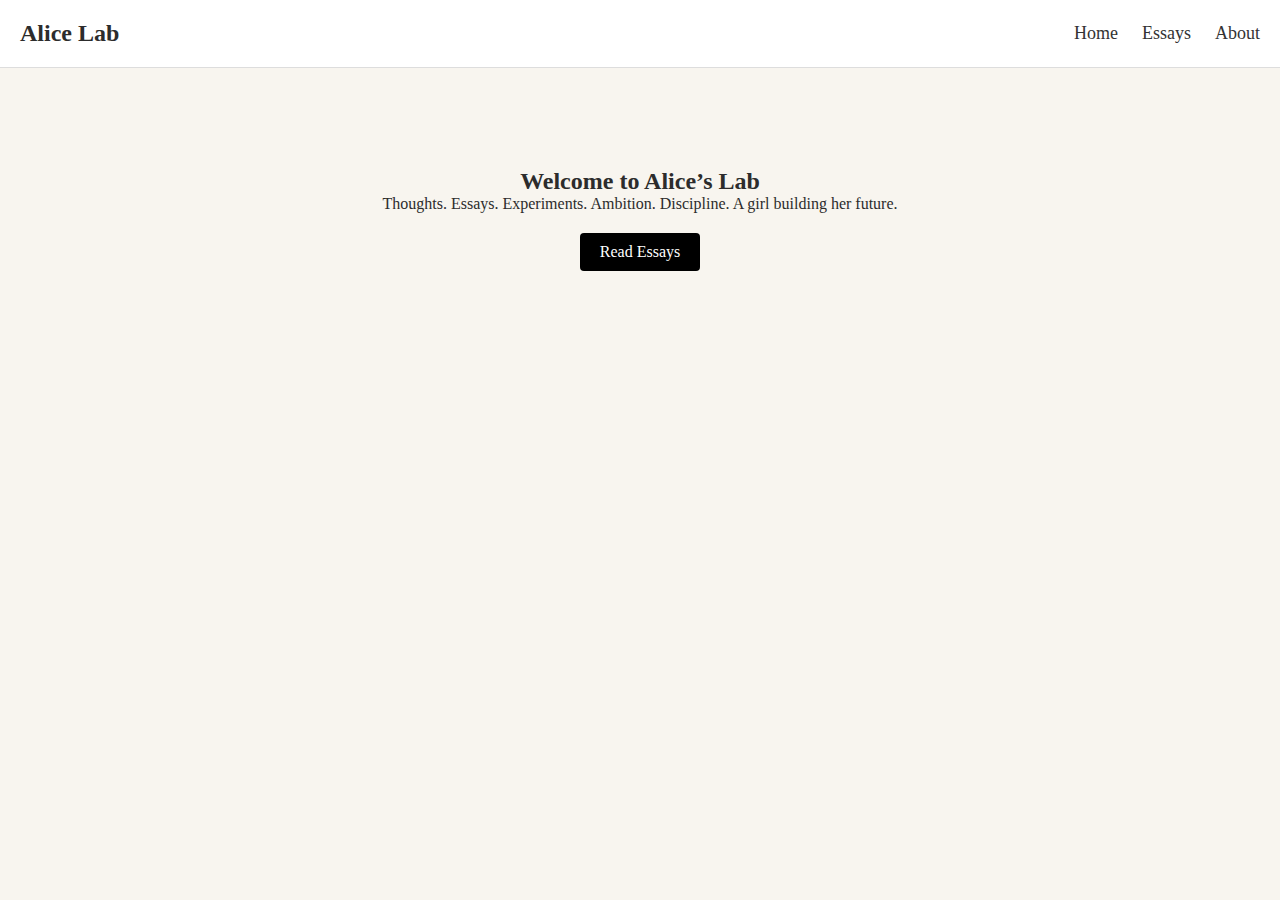
<file: Index.html>
<!DOCTYPE html>
<html lang="en">
<head>
    <meta charset="UTF-8">
    <meta name="viewport" content="width=device-width, initial-scale=1.0">
    <title>Alice De Souza — Lab</title>
    <link rel="stylesheet" href="style.css">
</head>
<body>

<header>
    <h1 class="logo">Alice Lab</h1>
    <nav id="nav-menu">
        <a href="index.html">Home</a>
        <a href="essays.html">Essays</a>
        <a href="about.html">About</a>
    </nav>

    <div id="hamburger">☰</div>
</header>

<section class="hero">
    <h2>Welcome to Alice’s Lab</h2>
    <p>Thoughts. Essays. Experiments. Ambition. Discipline. A girl building her future.</p>
    <a href="essays.html" class="button">Read Essays</a>
</section>

</body>
<script src="script.js"></script>
</html>
</file>
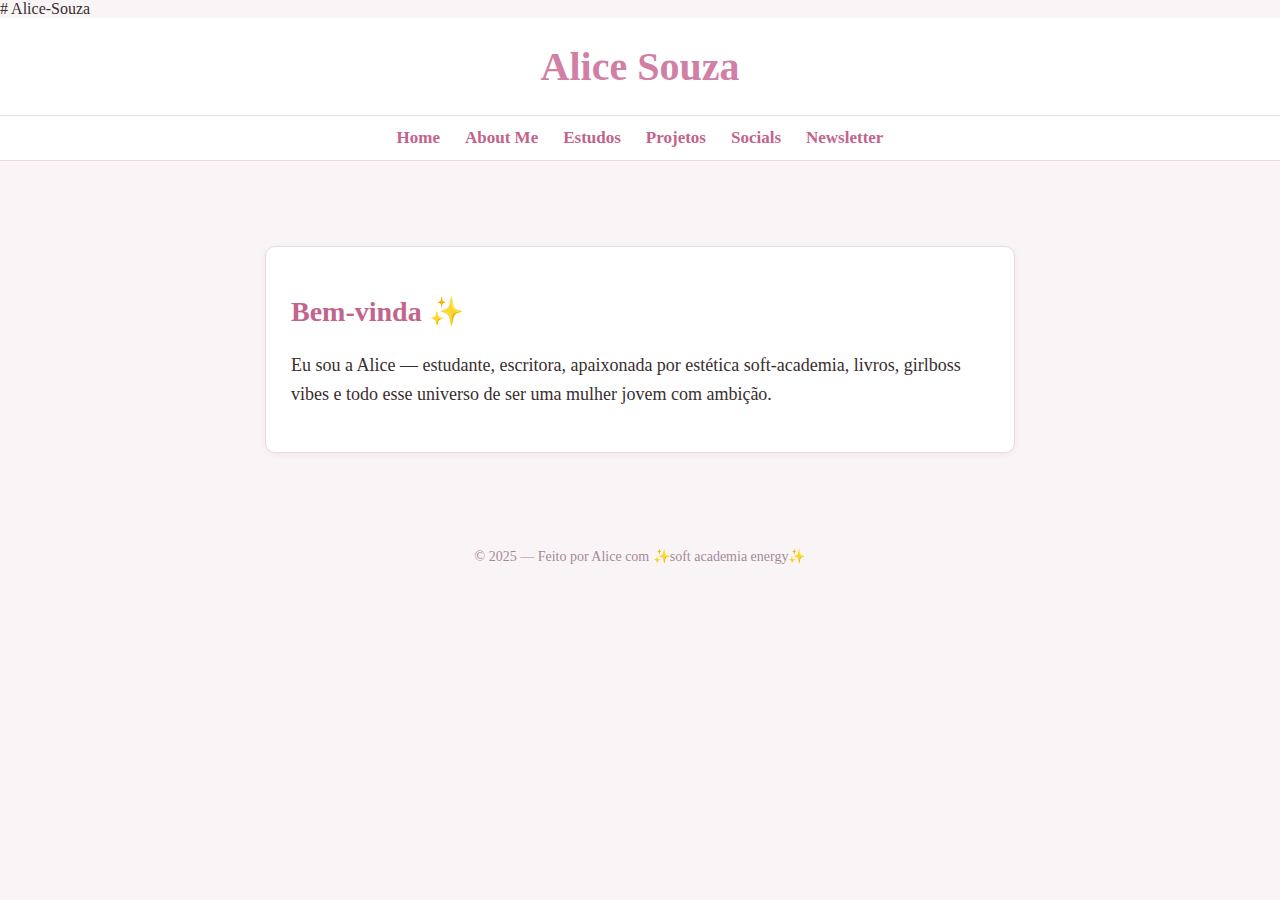
<file: About Alice.html>
# Alice-Souza
<!DOCTYPE html>
<html lang="pt-br">
<head>
    <meta charset="UTF-8">
    <meta name="viewport" content="width=device-width, initial-scale=1.0">
    <title> Alice Souza </title>

    <style>
        body {
            margin: 0;
            font-family: "Georgia", serif;
            background-color: #f9f5f7;
            color: #3a2e2e;
        }

        header {
            background-color: white;
            padding: 25px;
            border-bottom: 1px solid #e8dbe2;
            text-align: center;
        }

        h1 {
            color: #d07fa5;
            font-size: 40px;
            margin: 0;
        }

        nav {
            background-color: #fff;
            border-bottom: 1px solid #eed7e5;
            display: flex;
            justify-content: center;
            gap: 25px;
            padding: 12px;
        }

        nav a {
            text-decoration: none;
            font-size: 17px;
            color: #c2648c;
            font-weight: bold;
        }

        nav a:hover {
            text-decoration: underline;
        }

        section {
            max-width: 750px;
            margin: 40px auto;
            padding: 20px;
        }

        .card {
            background-color: white;
            padding: 25px;
            margin: 25px 0;
            border-radius: 10px;
            border: 1px solid #eed7e5;
            box-shadow: 0px 2px 6px rgba(0,0,0,0.05);
        }

        h2 {
            color: #c2648c;
            font-size: 28px;
        }

        p {
            font-size: 18px;
            line-height: 1.6;
        }

        footer {
            text-align: center;
            margin-top: 40px;
            padding: 10px;
            color: #a68899;
            font-size: 14px;
        }

        /* escondendo as seções para “multipágina fake” */
        .page {
            display: none;
        }
        .active {
            display: block;
        }
    </style>

    <script>
        function showPage(pageId){
            document.querySelectorAll('.page').forEach(p => p.classList.remove('active'));
            document.getElementById(pageId).classList.add('active');
        }
    </script>
</head>

<body>

<header>
    <h1>Alice Souza</h1>
</header>

<nav>
    <a href="#" onclick="showPage('home')">Home</a>
    <a href="#" onclick="showPage('about')">About Me</a>
    <a href="#" onclick="showPage('study')">Estudos</a>
    <a href="#" onclick="showPage('projects')">Projetos</a>
    <a href="#" onclick="showPage('socials')">Socials</a>
    <a href="#" onclick="showPage('newsletter')">Newsletter</a>
</nav>

<!-- HOME -->
<section id="home" class="page active">
    <div class="card">
        <h2>Bem-vinda ✨</h2>
        <p>
            Eu sou a Alice — estudante, escritora, apaixonada por estética soft-academia,
            livros, girlboss vibes e todo esse universo de ser uma mulher jovem com ambição.
        </p>
    </div>
</section>

<!-- ABOUT ME -->
<section id="about" class="page">
    <div class="card">
        <h2>About Me</h2>
        <p>
            Sou uma garota de 14 anos que vive entre livros, playlists, cafés gelados 
            e a vontade absurda de construir algo grande.  
        </p>
        <p>
            Inspirações: Elle Woods, Blair Waldorf, Emma Watson, Natalie Portman, Rory Gilmore.  
        </p>
    </div>
</section>

<!-- ESTUDOS -->
<section id="study" class="page">
    <div class="card">
        <h2>Study Room 📚</h2>
        <p>• Soft Academia aesthetic ✨</p>
        <p>• Olimpíadas • Dual Diploma • rotina de estudos</p>
        <p>• Objetivo: Harvard e outras universidades de alto nível</p>
    </div>
</section>

<!-- PROJETOS -->
<section id="projects" class="page">
    <div class="card">
        <h2>Projetos</h2>
        <p>• The Overthinker Girls’ Club — minha newsletter</p>
        <p>• Canal no YouTube (coming soon)</p>
        <p>• TikTok de estudo e rotina acadêmica</p>
    </div>
</section>

<!-- REDES -->
<section id="socials" class="page">
    <div class="card">
        <h2>Social Links</h2>
        <p>TikTok: @seuuser</p>
        <p>YouTube: seu canal</p>
        <p>Substack: seu link</p>
    </div>
</section>

<!-- NEWSLETTER -->
<section id="newsletter" class="page">
    <div class="card">
        <h2>Newsletter 💌</h2>
        <p>
            Textos profundos, vibes estéticas, reflexões sobre ambição feminina, vida acadêmica,
            literatura, identidade e o processo de se transformar na melhor versão de si mesma.
        </p>
    </div>
</section>

<footer>
   © 2025 — Feito por Alice com ✨soft academia energy✨
</footer>

</body>
</html>
</file>
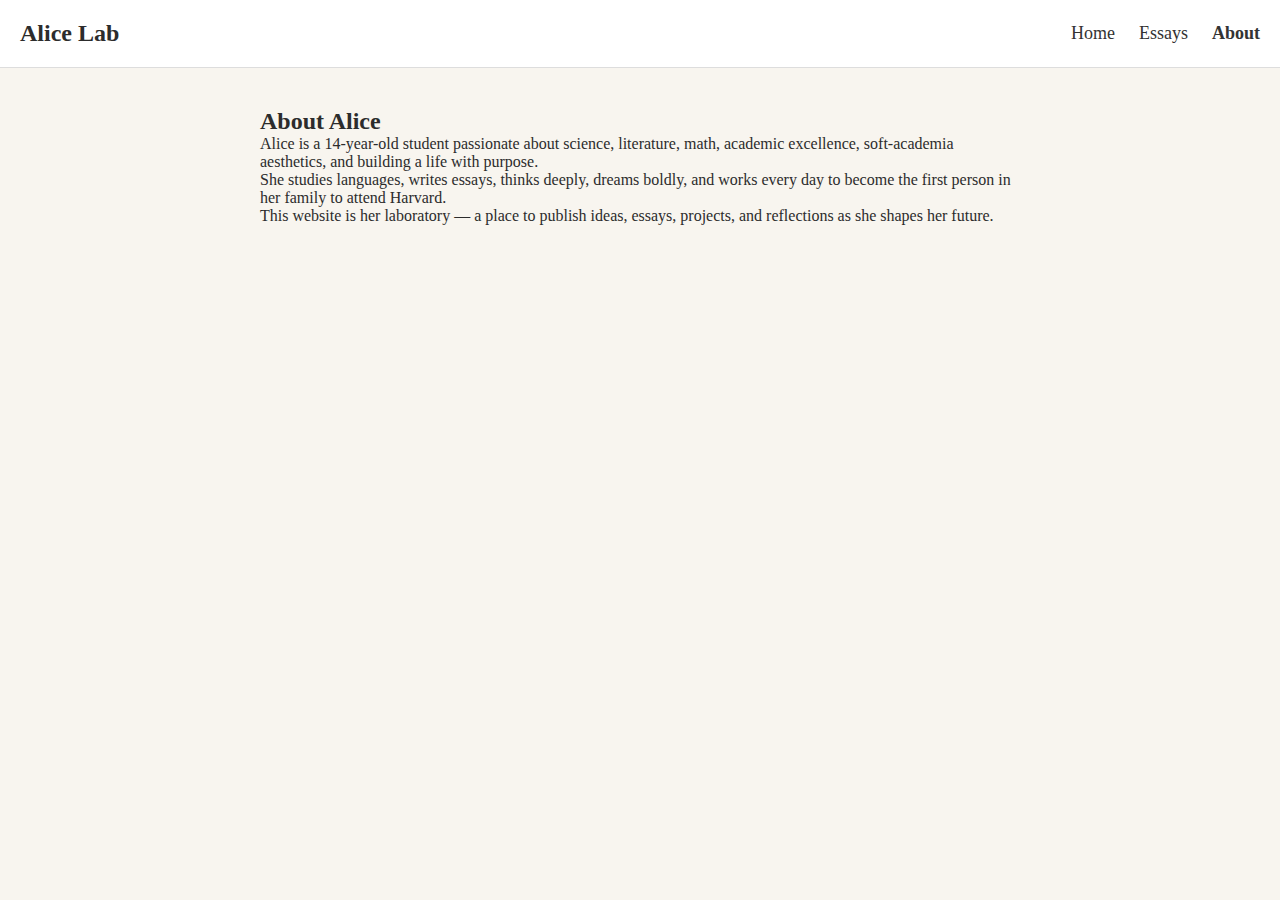
<file: About.html>
<!DOCTYPE html>
<html lang="en">
<head>
    <meta charset="UTF-8">
    <meta name="viewport" content="width=device-width, initial-scale=1.0">
    <title>About Alice</title>
    <link rel="stylesheet" href="style.css">
</head>
<body>

<header>
    <h1 class="logo">Alice Lab</h1>
    <nav id="nav-menu">
        <a href="index.html">Home</a>
        <a href="essays.html">Essays</a>
        <a href="about.html" class="active">About</a>
    </nav>
    <div id="hamburger">☰</div>
</header>

<section class="content">
    <h2>About Alice</h2>

    <p>Alice is a 14-year-old student passionate about science, literature, math, 
    academic excellence, soft-academia aesthetics, and building a life with purpose.</p>

    <p>She studies languages, writes essays, thinks deeply, dreams boldly, and works 
    every day to become the first person in her family to attend Harvard.</p>

    <p>This website is her laboratory — a place to publish ideas, essays, projects, and 
    reflections as she shapes her future.</p>
</section>

</body>
<script src="script.js"></script>
</html>
</file>
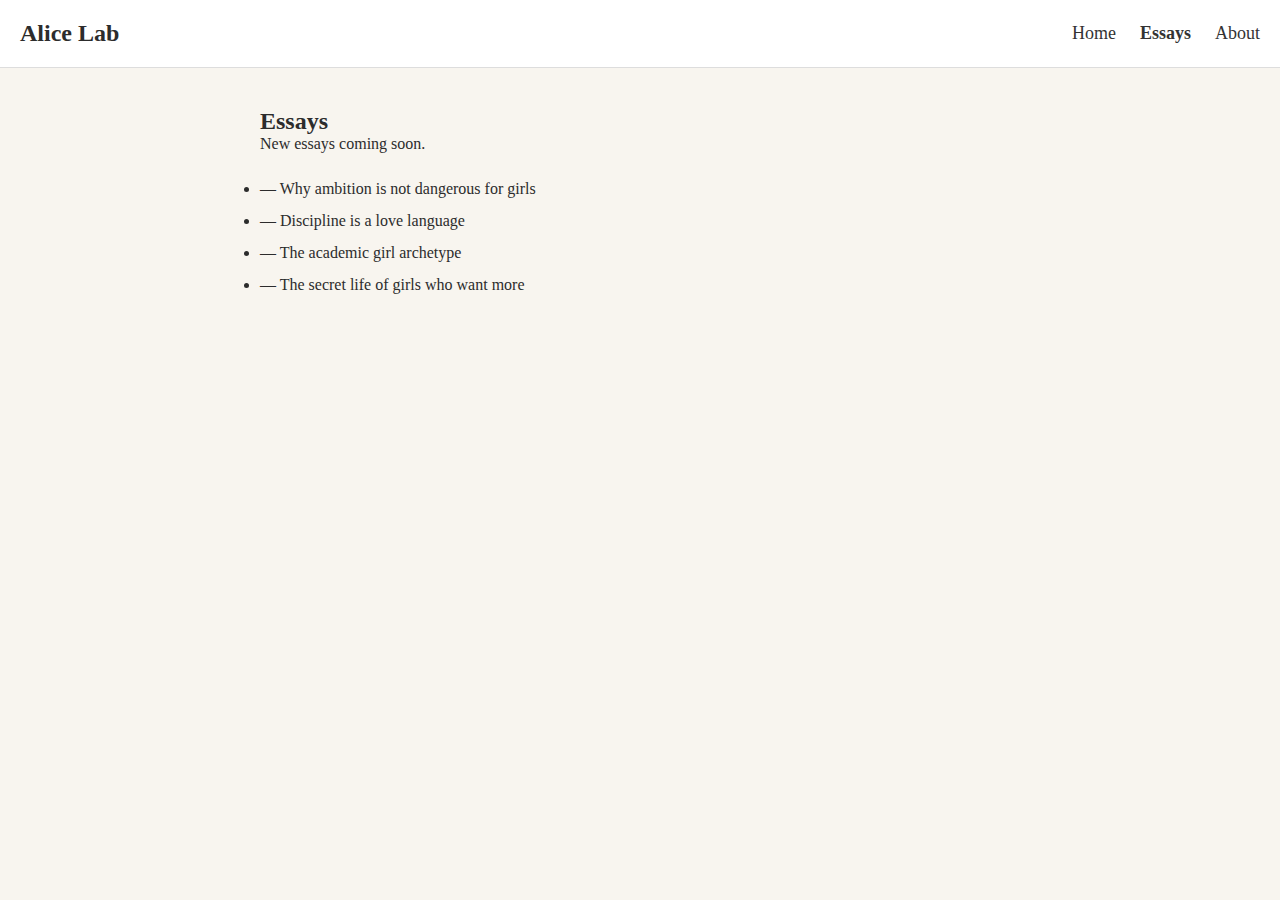
<file: essays.html>
<!DOCTYPE html>
<html lang="en">
<head>
    <meta charset="UTF-8">
    <meta name="viewport" content="width=device-width, initial-scale=1.0">
    <title>Alice’s Essays</title>
    <link rel="stylesheet" href="style.css">
</head>
<body>

<header>
    <h1 class="logo">Alice Lab</h1>
    <nav id="nav-menu">
        <a href="index.html">Home</a>
        <a href="essays.html" class="active">Essays</a>
        <a href="about.html">About</a>
    </nav>
    <div id="hamburger">☰</div>
</header>

<section class="content">
    <h2>Essays</h2>

    <p>New essays coming soon.</p>

    <ul class="essay-list">
        <li>— Why ambition is not dangerous for girls</li>
        <li>— Discipline is a love language</li>
        <li>— The academic girl archetype</li>
        <li>— The secret life of girls who want more</li>
    </ul>
</section>

</body>
<script src="script.js"></script>
</html>
</file>
<file: style.css>
* {
    margin: 0;
    padding: 0;
    box-sizing: border-box;
    font-family: "Georgia", serif;
}

body {
    background: #f8f5ef;
    color: #2c2c2c;
    padding-bottom: 40px;
}

/* HEADER */
header {
    display: flex;
    justify-content: space-between;
    align-items: center;
    padding: 20px;
    background: #ffffff;
    border-bottom: 1px solid #ddd;
    position: sticky;
    top: 0;
    z-index: 100;
}

.logo {
    font-size: 24px;
    font-weight: bold;
}

nav a {
    margin-left: 20px;
    text-decoration: none;
    color: #333;
    font-size: 18px;
}

nav a.active {
    font-weight: bold;
}

#hamburger {
    display: none;
    font-size: 28px;
    cursor: pointer;
}

/* MOBILE */
@media (max-width: 700px) {
    nav {
        display: none;
        flex-direction: column;
        background: white;
        padding: 20px;
        position: absolute;
        top: 70px;
        right: 20px;
        border: 1px solid #ddd;
        border-radius: 8px;
    }

    nav.active {
        display: flex;
    }

    #hamburger {
        display: block;
    }
}

/* HERO */
.hero {
    text-align: center;
    padding: 100px 20px;
}

.button {
    display: inline-block;
    margin-top: 20px;
    padding: 10px 20px;
    background: black;
    color: white;
    text-decoration: none;
    border-radius: 4px;
}

/* CONTENT */
.content {
    padding: 40px 20px;
    max-width: 800px;
    margin: auto;
}

.essay-list {
    margin-top: 20px;
    line-height: 2;
}
</file>
